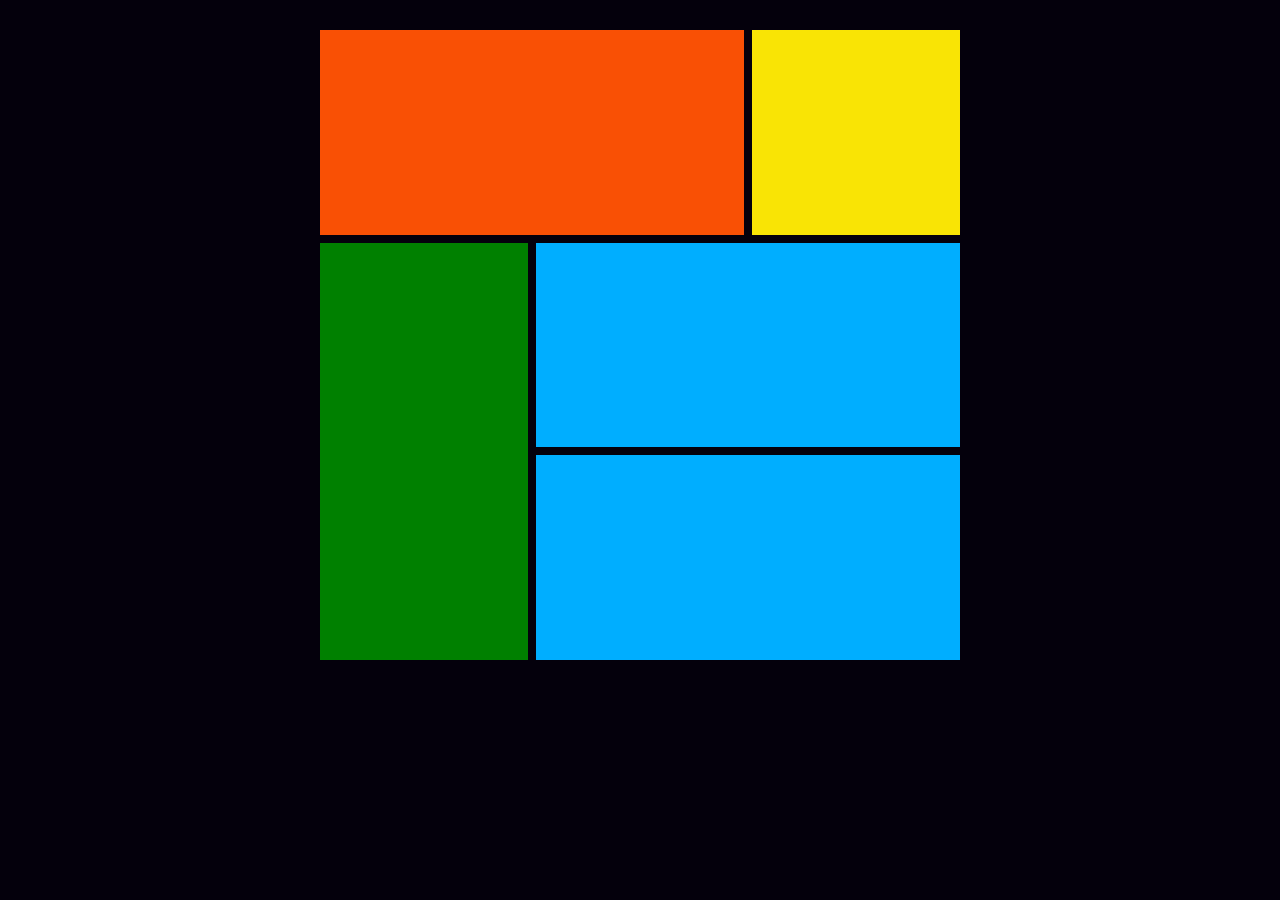
<file: grid layout/index.html>
<!DOCTYPE html>
<html lang="en">
<head>
    <meta charset="UTF-8">
    <meta http-equiv="X-UA-Compatible" content="IE=edge">
    <meta name="viewport" content="width=device-width, initial-scale=1.0">
    <link href="style.css" rel="stylesheet" type="text/css" />
    <title>Grid Layout</title>
</head>
<body>
    <div class="grid">
        <article class="orange"></article>
        <article class="yellow"></article>
        <article class="green"></article>
        <article class="blue"></article>
        <article class="blue"></article>
    </div>
</body>
</html>
</file>
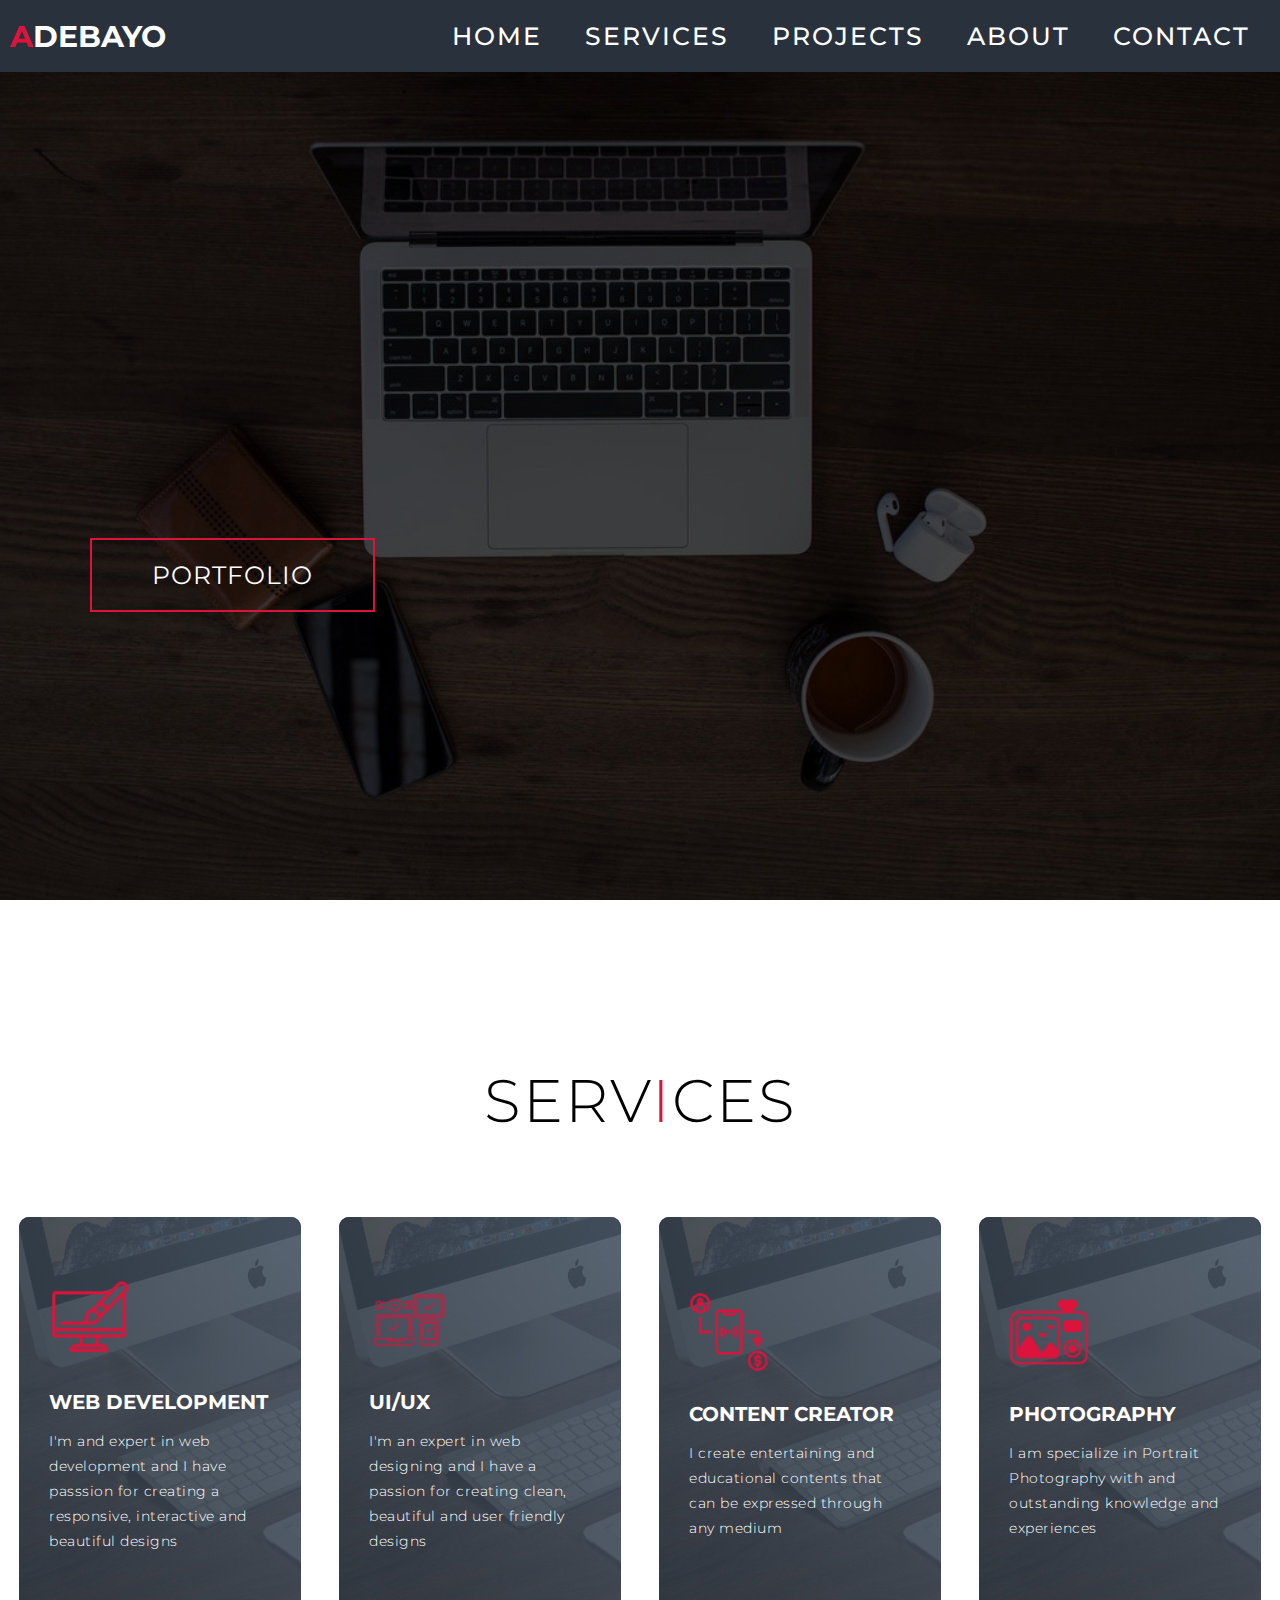
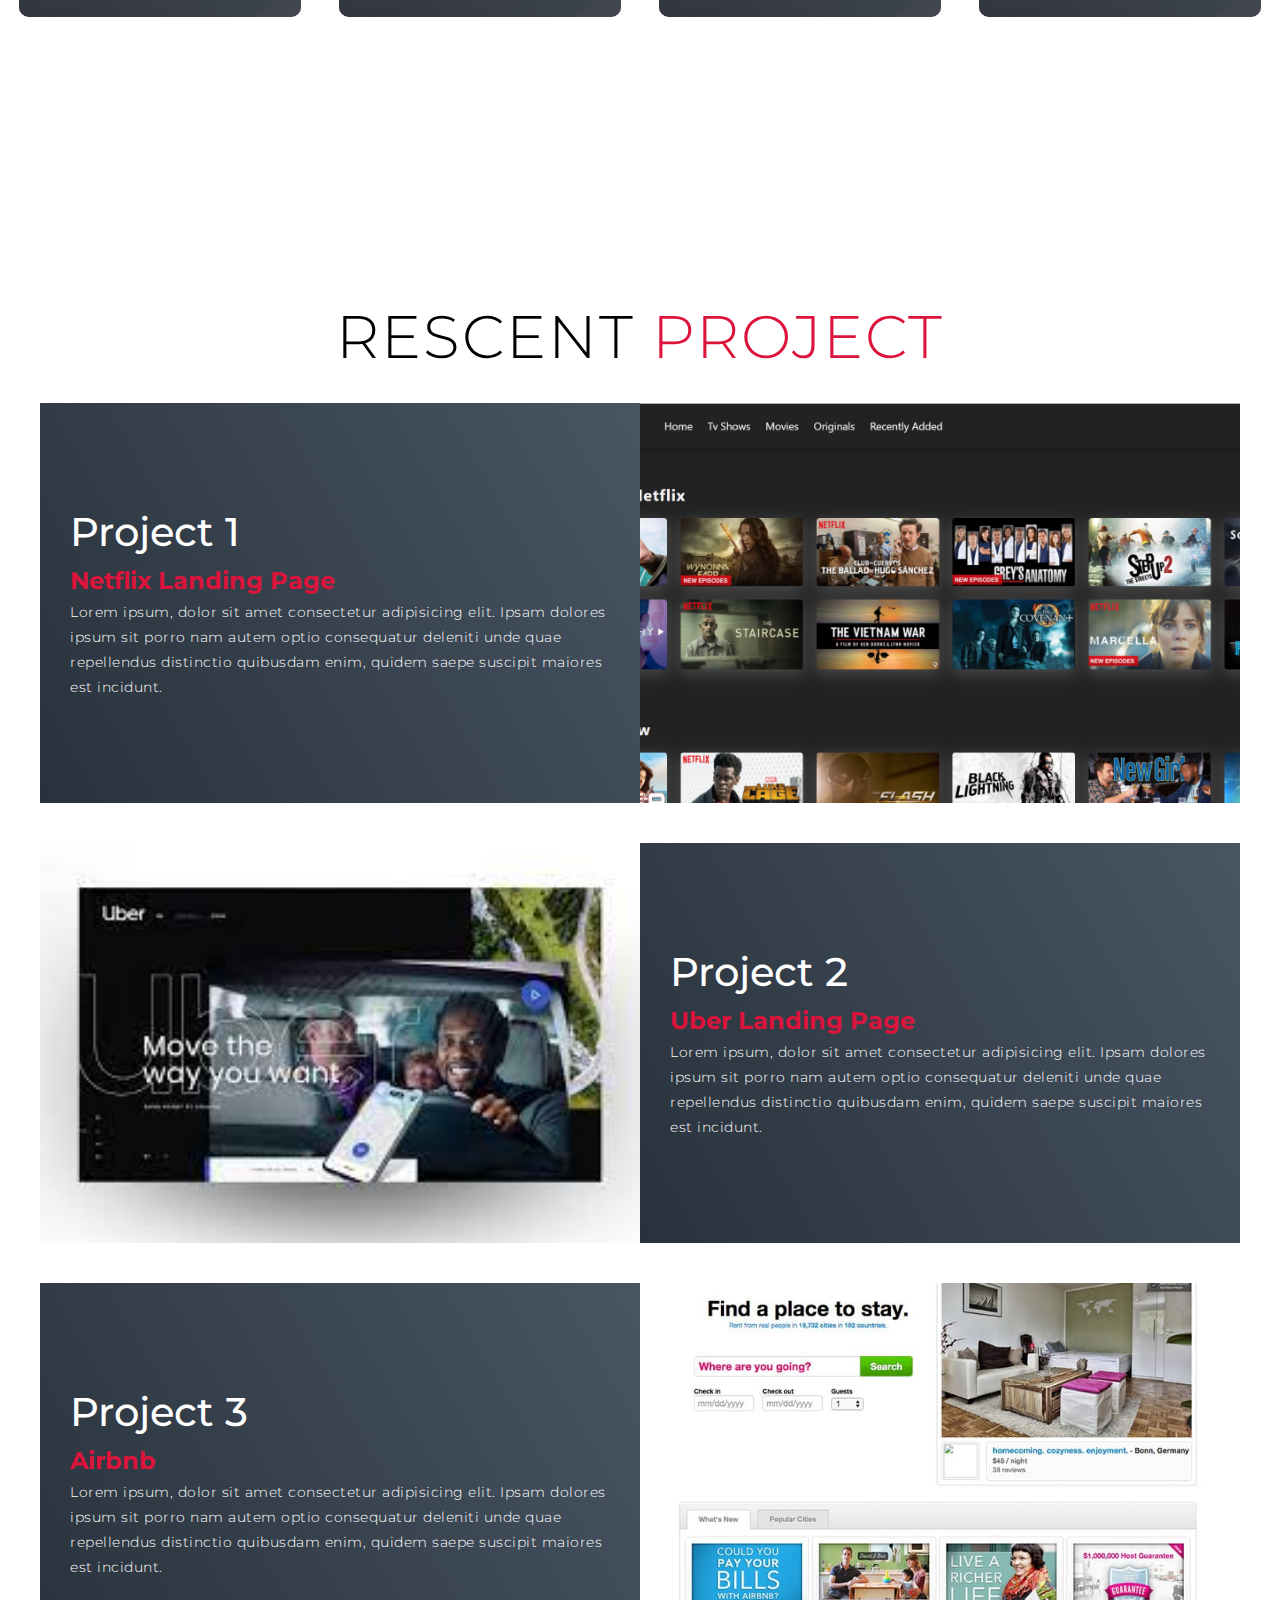
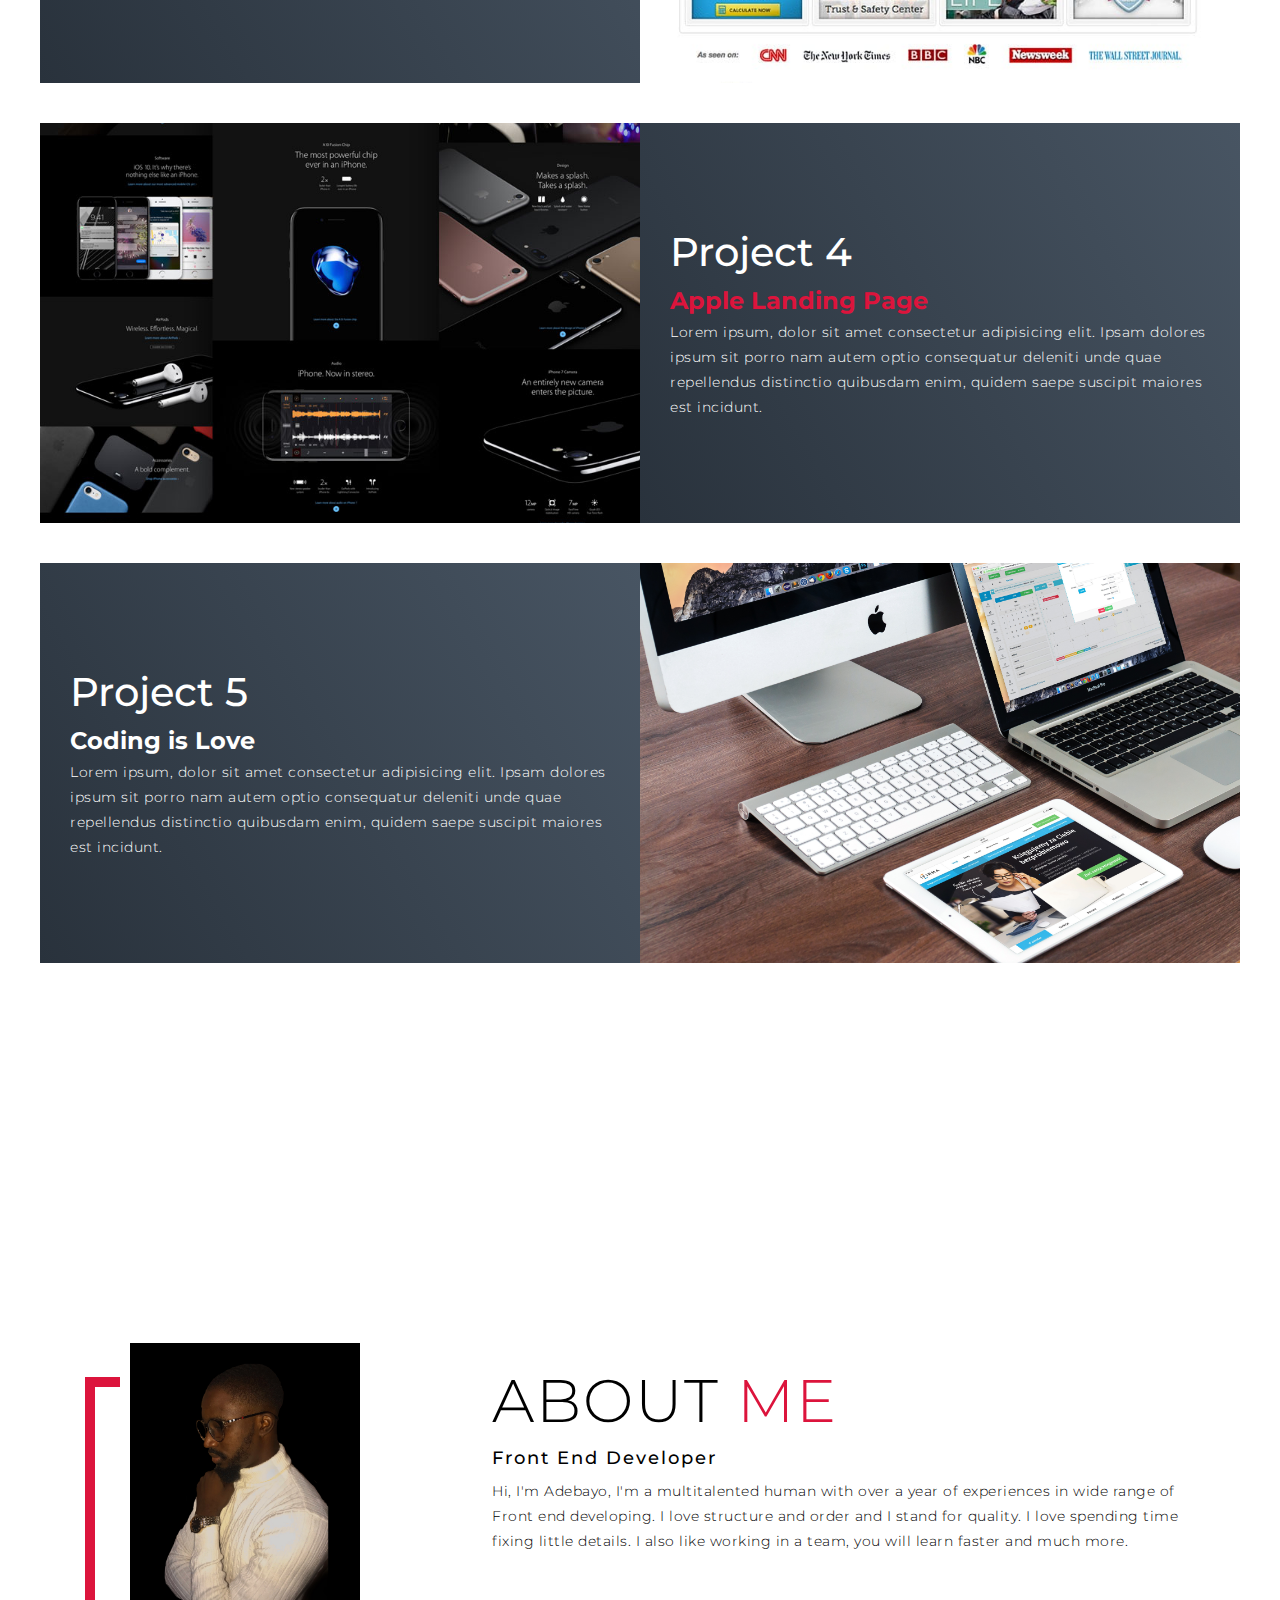
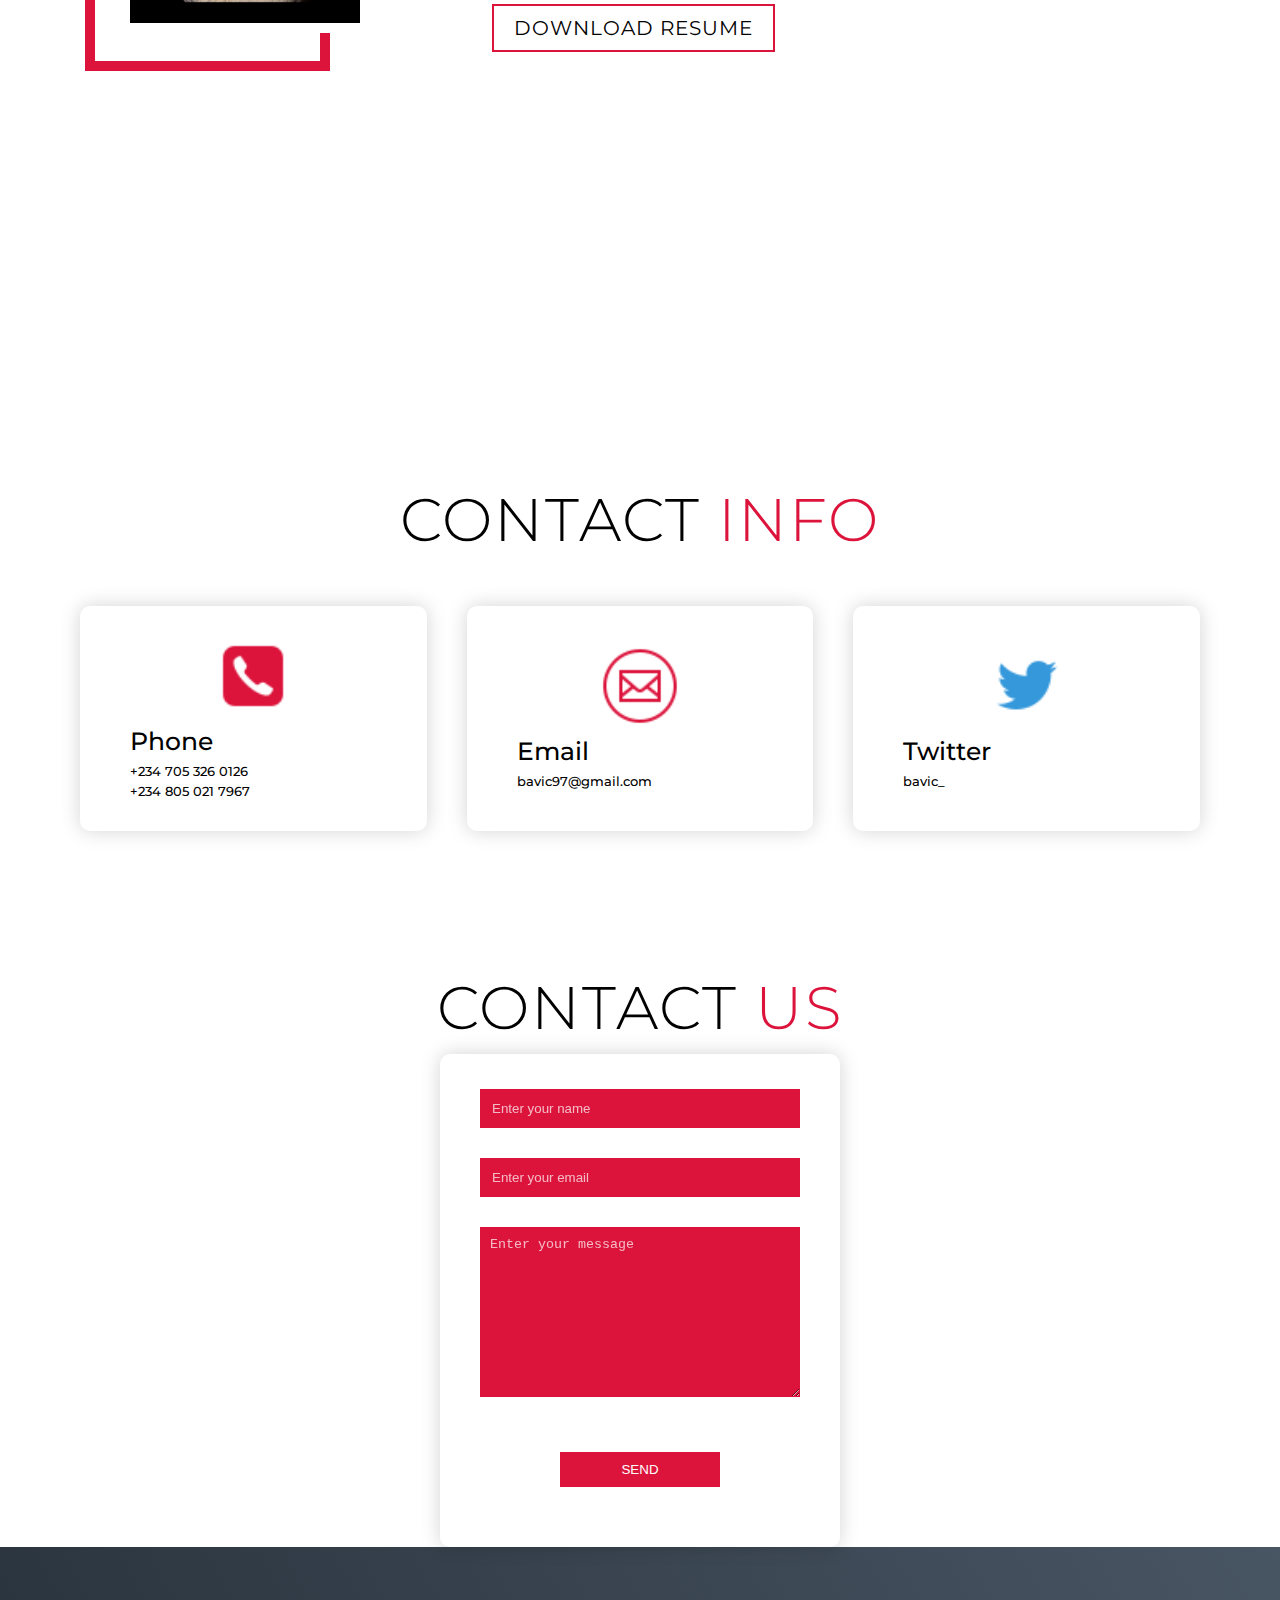
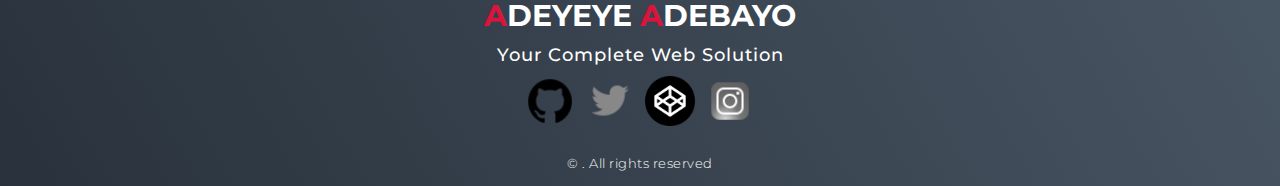
<file: portfolio p/index.html>
<!DOCTYPE html>
<html lang="en">
<head>
    <meta charset="UTF-8">
    <meta http-equiv="X-UA-Compatible" content="IE=edge">
    <meta name="viewport" content="width=device-width, initial-scale=1.0">
    <link rel="stylesheet" href="style.css">
    <title>Portfolio</title>
</head>
<body>
    <!--header-->
    <section id="header">
        <div class="header container">
            <div class="nav-bar">
                <div class="brand">
                    <a href="#hero"><h1><span>A</span>debayo</h1></a>
                </div>
                <div class="nav-list">
                    <div class="hamburger"><div class="bar"></div></div>
                    <ul>
                        <li><a href="#" data-after="Home">Home</a></li>
                        <li><a href="#services" data-after="Services">Services</a></li>
                        <li><a href="#projects" data-after="Projects">Projects</a></li>
                        <li><a href="#about" data-after="About">About</a></li>
                        <li><a href="#contact" data-after="Contact">Contact</a></li>
                    </ul>
                </div>
            </div>
        </div>
    </section>
    <!--end of header-->
    <!--hero section-->
    <section id="hero">
        <div class="hero container">
            <div>
                <h1>Hello, <span></span></h1>
                <h1>My Name is <span></span></h1>
                <h1>Adebayo <span></span></h1>
                <a href="#projects " type="button" class="but">Portfolio</a>
            </div>
        </div>
    </section>
    <!--end hero section-->

    <!--service section-->
    <section id="services">
        <div class="services container">
            <div class="service-top">
                <h1 class="section-title">Serv<span>i</span>ces</h1>
            </div>
            <div class="service-bottom">
                <div class="service-item">
                    <div class="icon"><img src="./img/icons8-windows-10-personalization-50.png" alt="icon"></div>
                    <h2>Web Development</h2>
                    <p>I'm and expert in web development and I have passsion for creating a responsive, interactive and beautiful designs</p>
                </div>
                <div class="service-item">
                    <div class="icon"><img src="./img/icons8-ux-64.png" alt="icon"></div>
                    <h2>UI/UX</h2>
                    <p>I'm an expert in web designing and I have a passion for creating clean, beautiful and user friendly designs</p>
                </div>
                <a href=""></a>
                <div class="service-item">
                    <div class="icon"><img src="./img/icons8-content-creator-64.png" alt="icon"></div>
                    <h2>Content Creator</h2>
                    <p>I create entertaining and educational contents that can be expressed through any medium</p>
                </div>
                <div class="service-item">
                    <div class="icon"><img src="./img/icons8-photography-66.png" alt="icon"></div>
                    <h2>Photography</h2>
                    <p>I am specialize in Portrait Photography with and outstanding knowledge and experiences</p>
                </div>
            </div>
        </div>
    </section>
    <!--end service section-->
    <!--project section-->
    <section id="projects">
        <div class="project container">
            <div class="project-header">
                <h1 class="section-title">Rescent <span>Project</span> </h1>
            </div>
            <div class="all-project">
                <div class="project-item">
                    <div class="project-info">
                        <h1>Project 1</h1>
                        <h2><span>Netflix Landing Page</span> </h2>
                        <p>Lorem ipsum, dolor sit amet consectetur adipisicing elit. Ipsam dolores ipsum sit porro nam autem optio consequatur deleniti unde quae repellendus distinctio quibusdam enim, quidem saepe suscipit maiores est incidunt.</p>
                    </div>
                    <div class="project-img">
                        <img src="./img/netfix landing page.png" alt="project 1">
                    </div>
                </div>
                <div class="project-item">
                    <div class="project-info">
                        <h1>Project 2</h1>
                        <h2><span>Uber Landing Page</span></h2>
                        <p>Lorem ipsum, dolor sit amet consectetur adipisicing elit. Ipsam dolores ipsum sit porro nam autem optio consequatur deleniti unde quae repellendus distinctio quibusdam enim, quidem saepe suscipit maiores est incidunt.</p>
                    </div>
                    <div class="project-img">
                        <img src="./img/uber.jfif" alt="project 1">
                    </div>
                </div>
                <div class="project-item">
                    <div class="project-info">
                        <h1>Project 3</h1>
                        <h2><span>Airbnb</span></h2>
                        <p>Lorem ipsum, dolor sit amet consectetur adipisicing elit. Ipsam dolores ipsum sit porro nam autem optio consequatur deleniti unde quae repellendus distinctio quibusdam enim, quidem saepe suscipit maiores est incidunt.</p>
                    </div>
                    <div class="project-img">
                        <img src="./img/airbnb.jpg" alt="project 1">
                    </div>
                </div>
                <div class="project-item">
                    <div class="project-info">
                        <h1>Project 4</h1>
                        <h2><span>Apple Landing Page</span></h2>
                        <p>Lorem ipsum, dolor sit amet consectetur adipisicing elit. Ipsam dolores ipsum sit porro nam autem optio consequatur deleniti unde quae repellendus distinctio quibusdam enim, quidem saepe suscipit maiores est incidunt.</p>
                    </div>
                    <div class="project-img">
                        <img src="./img/apple-iphone-7-landing-page.jpg" alt="project 1">
                    </div>
                </div>
                <div class="project-item">
                    <div class="project-info">
                        <h1>Project 5</h1>
                        <h2>Coding is Love</h2>
                        <p>Lorem ipsum, dolor sit amet consectetur adipisicing elit. Ipsam dolores ipsum sit porro nam autem optio consequatur deleniti unde quae repellendus distinctio quibusdam enim, quidem saepe suscipit maiores est incidunt.</p>
                    </div>
                    <div class="project-img">
                        <img src="./img/macbook-apple-imac-computer-39284.jpeg" alt="project 1">
                    </div>
                </div>
            </div>
        </div>
    </section>
    <!--end project section-->

    <!--About section-->
    <section id="about">
        <div class="about container">
            <div class="col-left">
                <div class="about-img">
                    <img src="./img/bavic profile picture.JPEG" alt="profile picture">
                </div>
            </div>
            <div class="col-right">
                <h1 class="section-title">About <span>Me</span></h1>
                <h2>Front End Developer</h2>
                <p>Hi, I'm Adebayo, I'm a multitalented human with over a year of experiences in wide range of Front end developing. I love structure and order and I stand for quality. I love spending time fixing little details. I also like working in a team, you will learn faster and much more.</p>
                <a href="#" class="but">Download Resume</a>
            </div>
        </div>
    </section>
    <!--end About section-->

    <!-- contact section-->
    <section id="contact">
        <div class="contact container">
            <div><h1 class="section-title">Contact <span>Info</span></h1></div>
            <div class="contact-items">
                <div class="contact-item">
                    <div class="icon"><img src="./img/icons8-phone-48.png" alt="contact-icon"></div>
                    <div class="contact-info">
                        <h1>Phone</h1>
                        <h2>+234 705 326 0126</h2>
                        <h2>+234 805 021 7967</h2>
                    </div>
                </div>
                <div class="contact-item">
                    <div class="icon"><img src="./img/icons8-circled-envelope-50.png" alt="contact-icon"></div>
                    <div class="contact-info">
                        <h1>Email</h1>
                        <h2>bavic97@gmail.com</h2>
                    </div>
                </div>
                <div class="contact-item">
                    <div class="icon"><img src="./img/icons8-twitter-48.png" alt="contact-icon"></div>
                    <div class="contact-info">
                        <h1>Twitter</h1>
                        <h2>bavic_</h2>
                    </div>
                </div>
            </div>
        </div>
    </section>
    <!--end contact section-->

    <!--end comment section-->
    <section class="comment">
        <h1 class="section-title">CONTACT <span>Us</span></h1>
        <div class="comment-body">
            <form action="#" class="form">
                <input type="text" name="name" class="input" placeholder="Enter your name">
                <input type="email" name="email" class="input" placeholder="Enter your email">
                <textarea name="msg" id="msg" cols="30" rows="10" placeholder="Enter your message"></textarea>
                <input type="submit" value="SEND" id="send">
             </form>
        </div>
    </section>
    <!--end comment section-->

    <!--footer section-->
    <section id="footer">
        <div class="footer container">
            <div class="brand"><h1><span>A</span>deyeye <span>A</span>debayo</h1></div>
            <h2>Your Complete Web Solution</h2>
            <div class="social-icon">
                <div class="social-item">
                    <a href="https://github.com/bavic9"><img src="./img/211904_social_github_icon.png" alt=""></a>
                </div>
                <div class="social-item">
                    <a href="https://twitter.com/bavic_"><img src="./img/icons8-twitter-48.png" alt=""></a>
                </div>
                <div class="social-item">
                    <a href="https://codepen.io/bavic9"><img src="./img/3069645_circle_codepen_round icon_icon.png" alt=""></a>
                </div>
                <div class="social-item">
                    <a href="#"><img src="./img/icons8-instagram-48.png" alt=""></a>
                </div>
            </div>
            <p>&copy; <span id="date"></span>. All rights reserved</p>
        </div>
    </section>
    <!--end footer section-->
    <script src="./app.js"></script>
</body>
</html>
</file>
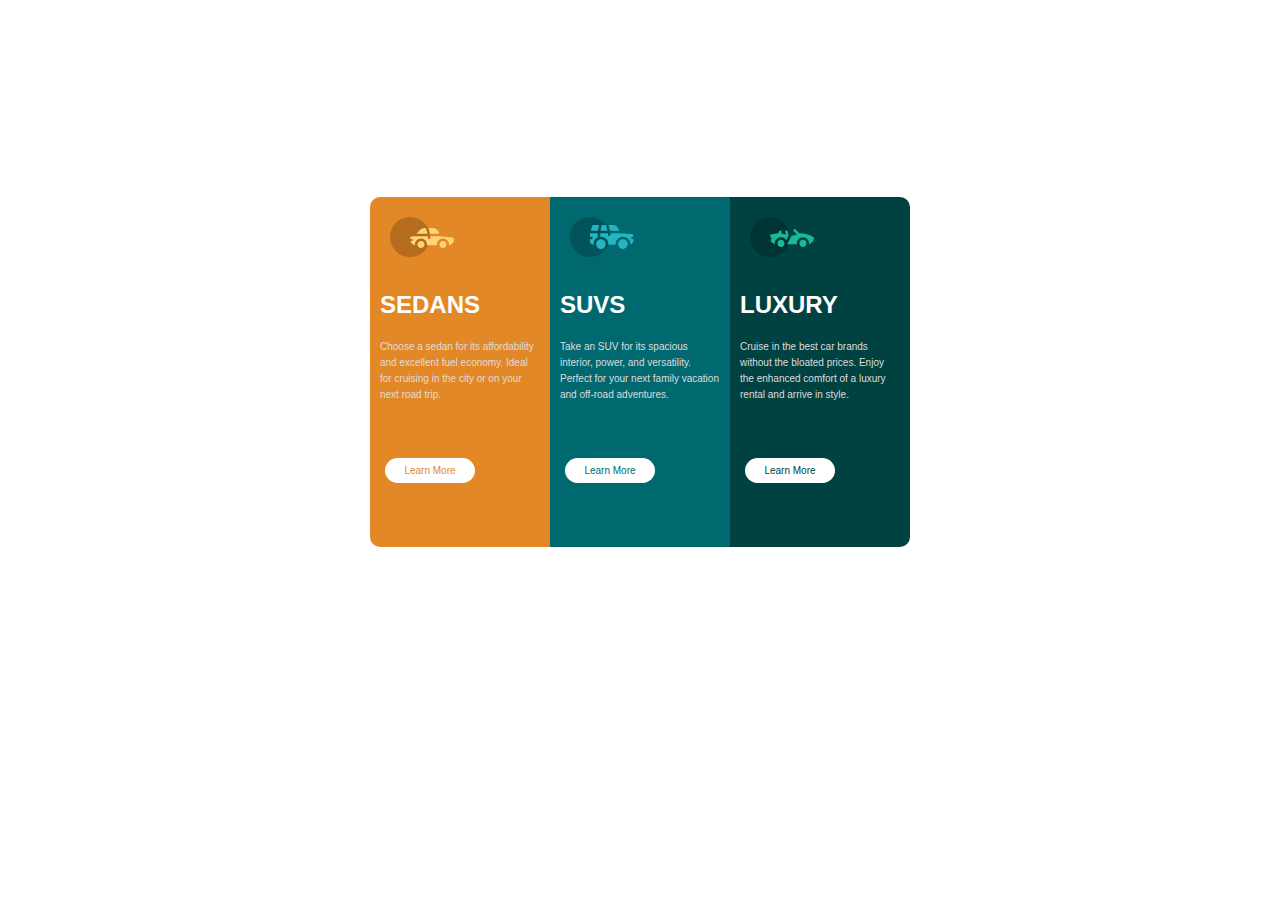
<file: preview card/index.html>
<!DOCTYPE html>
<html lang="en">
<head>
    <meta charset="UTF-8">
    <meta http-equiv="X-UA-Compatible" content="IE=edge">
    <meta name="viewport" content="width=device-width, initial-scale=1.0">
    <link rel="stylesheet" href="style.css">
    <title>preview card</title>
</head>
<body>
    <div class="main">
        <div class="container">
            <div class="column box1">
                <img src="./images/icon-sedans.svg" class="icon">
                <div class="content">
                    <h2>Sedans</h2>
                    <p>Choose a sedan for its affordability and excellent fuel economy. Ideal for cruising in the city 
                    or on your next road trip.</p>
                </div> 
                <button class="btn" style="color:hsl(31, 77%, 52%) ;">learn more</button>
            </div>
            <div class="column box2">
                <img src="./images/icon-suvs.svg" class="icon">
                <div class="content">
                    <h2>SUVs</h2>
                    <p>Take an SUV for its spacious interior, power, and versatility. Perfect for your next family vacation 
                        and off-road adventures.</p>
                </div> 
                <button class="btn" style="color:hsl(184, 100%, 22%) ;">learn more</button>
            </div>
            <div class="column box3">
                <img src="./images/icon-luxury.svg" class="icon">
                <div class="content">
                    <h2>Luxury</h2>
                    <p>Cruise in the best car brands without the bloated prices. Enjoy the enhanced comfort of a luxury 
                        rental and arrive in style.</p>
                </div> 
                <button class="btn" style="color:hsl(179, 100%, 13%) ;">learn more</button>
            </div>
        </div>
    </div>
</body>
</html>
</file>
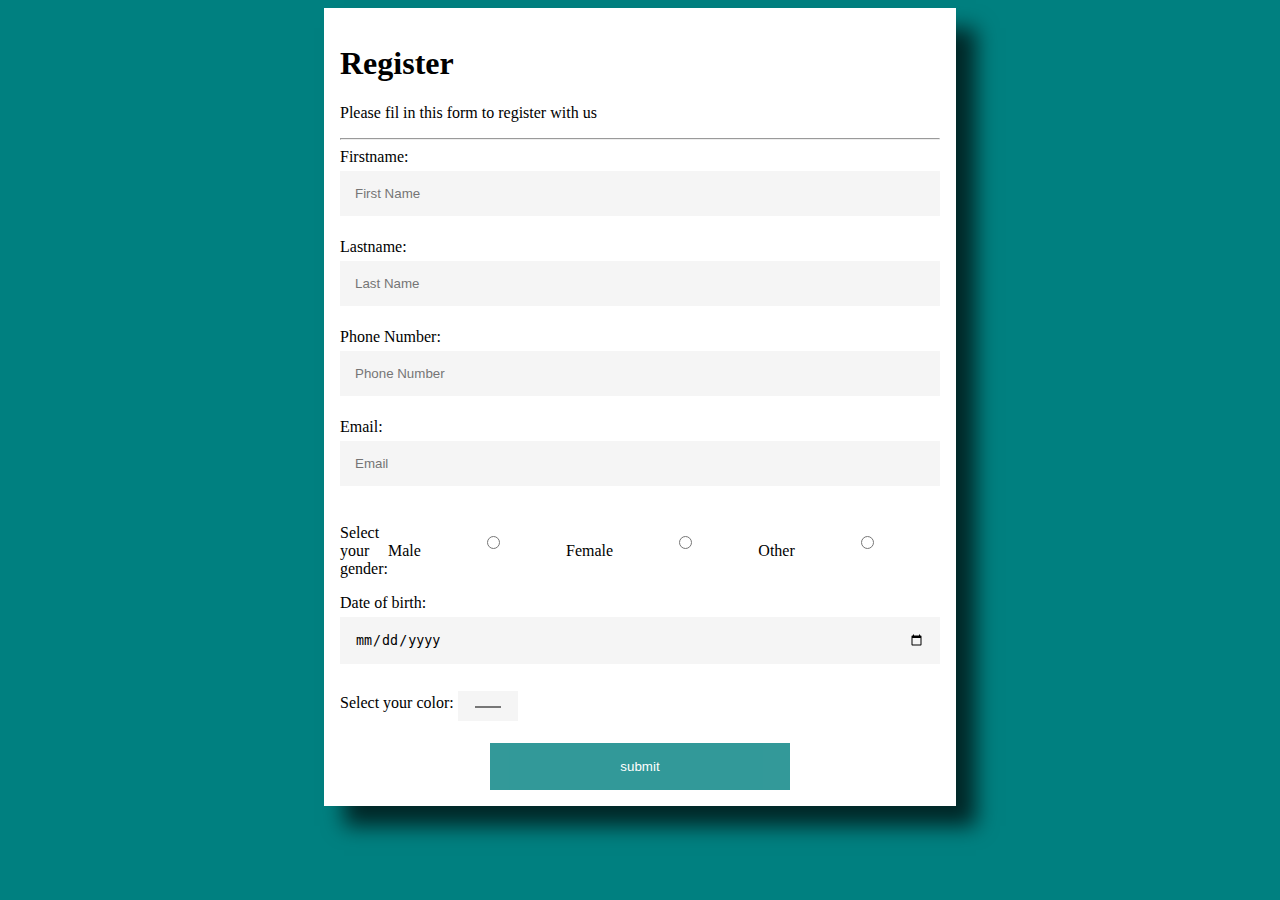
<file: Registration page/index.html>
<!DOCTYPE html>
<html lang="en">
<head>
    <meta charset="UTF-8">
    <meta http-equiv="X-UA-Compatible" content="IE=edge">
    <meta name="viewport" content="width=device-width, initial-scale=1.0">
    <link rel="stylesheet" href="style.css">
    <title>Registration</title>
</head>
<body>
    <div class="container">
        <form action="login page.html">
            <h1>Register</h1>
            <p>Please fil in this form to register with us</p>
            <hr>
            <label for="firstname">Firstname:</label>
            <input type="text" name="firstname" class="firstname" required placeholder="First Name">

            <label for="lastname">Lastname:</label>
            <input type="text" name="lastname" class="lastname" required placeholder="Last Name">

            <label for="Phone-Number">Phone Number:</label>
            <input type="tel" pattern="[0-9]{11}" name="Phone Number" class="Phone-Number" required placeholder="Phone Number">

            <label for="Email">Email:</label>
            <input type="email" name="Email" class="Email" required placeholder="Email">

            <div class="genders">
                <p>Select your gender:</p>
                <label for="male">Male</label>
                <input type="radio" name="gender" class="gender" required>
                <label for="female">Female</label>
                <input type="radio" name="gender" class="gender" required>
                <label for="other">Other</label>
                <input type="radio" name="gender" class="gender" required>
            </div>

            <label for="date">Date of birth:</label>
            <input type="date" name="date" class="date" required>

            <label for="color">Select your color:</label>
            <input type="color" name="color" class="color" required><br>

            <button type="submit" class="btn">submit</button>
        </form>
    </div>
</body>
</html>
</file>
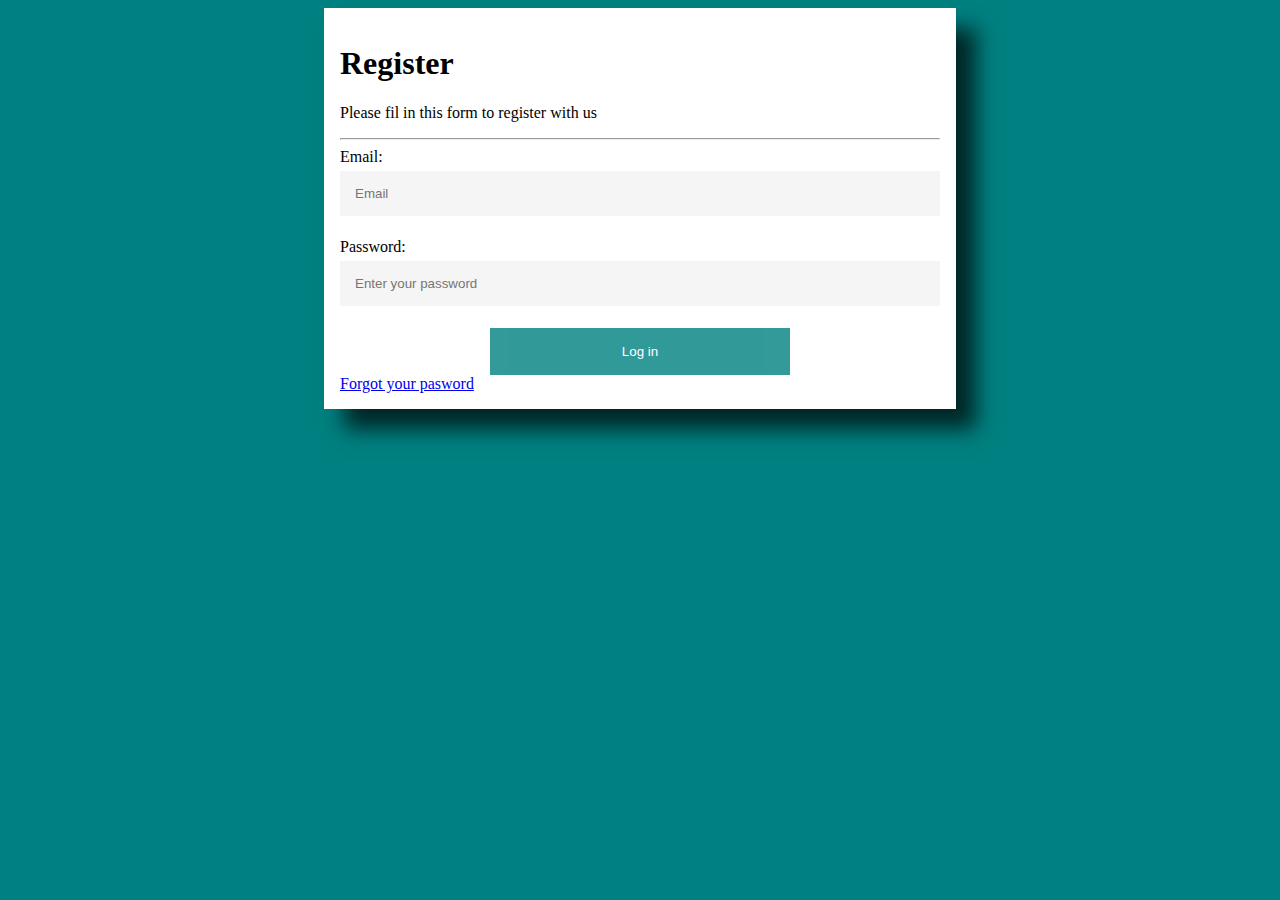
<file: Registration page/login page.html>
<!DOCTYPE html>
<html lang="en">
<head>
    <meta charset="UTF-8">
    <meta http-equiv="X-UA-Compatible" content="IE=edge">
    <meta name="viewport" content="width=device-width, initial-scale=1.0">
    <link rel="stylesheet" href="style.css">
    <title>Log in</title>
</head>
<body>
    <div class="container">
        <form action="successful page.html">
            <h1>Register</h1>
            <p>Please fil in this form to register with us</p>
            <hr>
            <label for="Email">Email:</label>
            <input type="email" name="Email" class="Email" required placeholder="Email">

            <label for="password">Password:</label>
            <input 
            type="password" 
            name="password" 
            pattern="(?=.*[0-9])(?=.*[!@#.-_+=%*$£])(?=.*[a-z])(?=.*[A-Z]).{8,16}" 
            title="Must contain at least one number, one special symbol one uppercase and lowercase letter, and at least 8-16 characters" 
            required placeholder="Enter your password">

            <button type="submit" class="btn">Log in</button>
            <div class="forgot-psw">
                <a href="#">Forgot your pasword</a>
            </div>
        </form>
</body>
</html>
</file>
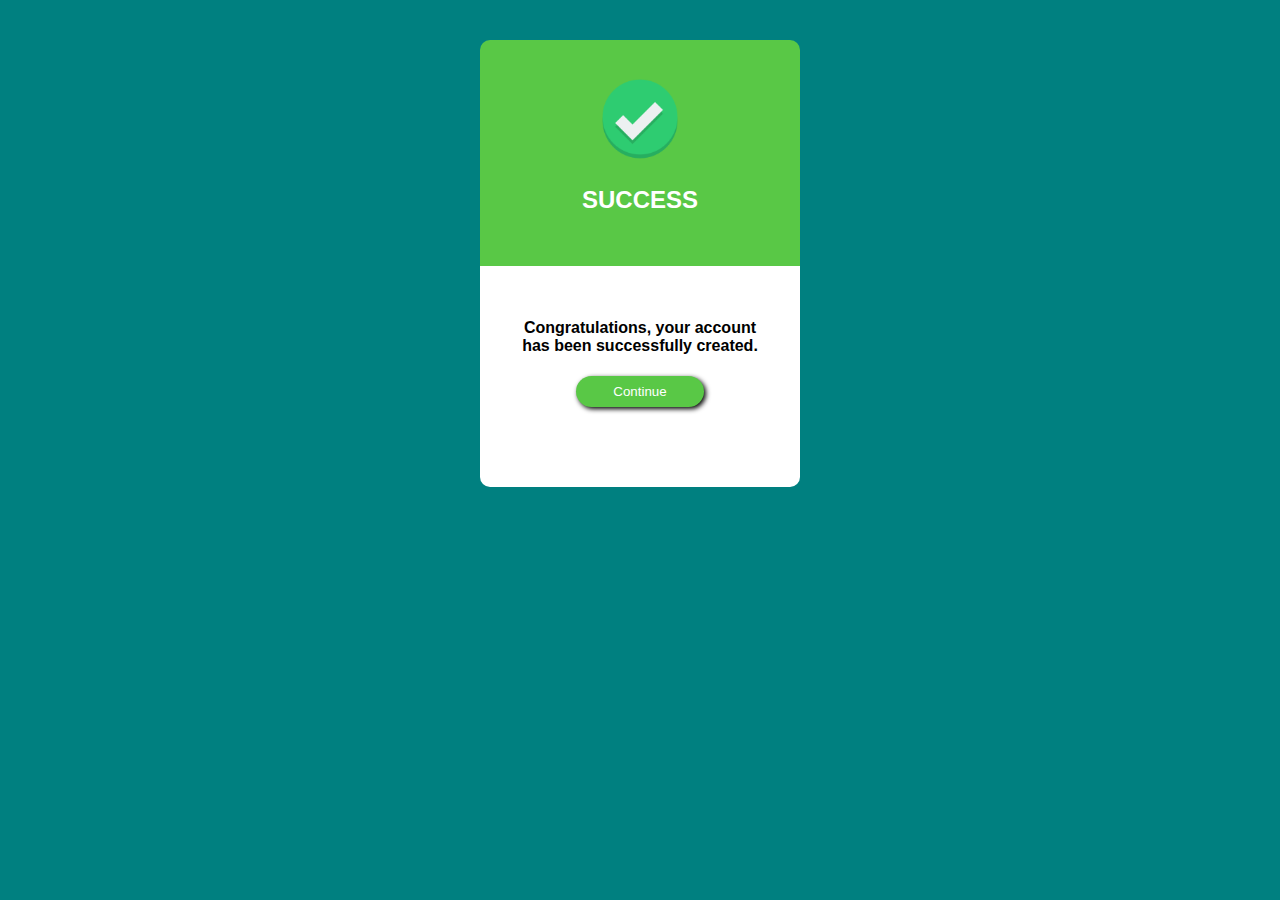
<file: Registration page/successful page.html>
<!DOCTYPE html>
<html lang="en">
<head>
    <meta charset="UTF-8">
    <meta http-equiv="X-UA-Compatible" content="IE=edge">
    <meta name="viewport" content="width=device-width, initial-scale=1.0">
    <link rel="stylesheet" href="style.css">
    <title>Document</title>
</head>
<body>
    <div class="success-container">
        <div class="upper-side">
            <img src="./img/6549974331557740369-128.png" alt="check mark">
            <h2>success</h2>
        </div>
        <div class="lower-side">
            <h4>Congratulations, your account has been successfully created.</h4>
            <button class="success-btn">
                <a href="#" class="text-btn">Continue</a>
            </button>
        </div>
    </div>
</body>
</html>
</file>
<file: grid layout/style.css>
body{
    background-color: rgb(4, 0, 12);
}
.grid{
    display: grid;
    gap: .5rem;
    grid-template-columns: repeat(3, 1fr);
    grid-template-rows: repeat(3, 1fr);
    height: 70vh;
    width: 40rem;
    margin: auto;
    margin-top: 30px;
}
.orange{
    background-color: rgb(249, 80, 5);
    grid-column: span 2;
}
.yellow{
    background-color: rgb(249, 228, 5);
}
.green{
    background-color: green;
    grid-row: span 2;
}
.blue{
    background-color: rgb(0, 174, 255);
    grid-column: span 2;
}
</file>
<file: portfolio p/style.css>
@import url('https://fonts.googleapis.com/css2?family=Montserrat&display=swap');
*{
    padding: 0;
    margin: 0;
    box-sizing: border-box;
}
html{
    font-size: 10px;
    font-family: 'Montserrat', sans-serif;
    scroll-behavior: smooth;
}
a{
    text-decoration: none;
}
.container{
    min-height: 100vh;
    width: 100%;
    display: flex;
    align-items: center;
    justify-content: center;
}
img{
    height: 100%;
    width: 100%;
    object-fit: cover;
}
p{
    color: black;
    font-size: 1.4rem;
    margin-top: 5px;
    line-height: 2.5rem;
    font-weight: 300;
    letter-spacing: .05rem;
}
/* header */
#header{
    position: fixed;
    z-index: 1000;
    left: 0;
    top: 0;
    width: 100vw;
    height: auto;
}
#header .header{
    min-height: 8vh;
    background-color: #29323c;
    transition: .3s ease backgroung-color;
}
#header .header .nav-bar{
    display: flex;
    align-items: center;
    justify-content: space-between;
    width: 100%;
    height: 100%;
    max-width: 1300px;
    padding: 0 10px;
}
#header .nav-list ul {
    list-style: none;
    position: absolute;
    background-color: rgb(33, 30, 30);
    width: 100vw;
    height: 100vh;
    top: 0;
    left: 100%;
    display: flex;
    flex-direction: column;
    justify-content: center;
    align-items: center;
    z-index: 1;
    overflow-x: hidden;
    transition: .8s ease left;
}
#header .nav-list ul.active{
    left: 0;
}
#header .nav-list ul a{
    font-size: 2.5rem;
    font-weight: 500;
    letter-spacing: .2rem;
    text-decoration: none;
    color: #fff;
    text-transform: uppercase;
    padding: 20px;
    display: block;
}
#header .nav-list ul a::after{
    content: attr(data-after);
    position: absolute;
    top: 50%;
    left: 50%;
    transform: translate(-50%, -50%) scale(0);
    color: rgba(240, 248, 255, 0.021);
    font-size: 13rem;
    letter-spacing: 50px;
    z-index: -1;
    transition: .3s ease letter-spacing;
}
#header .nav-list ul li:hover a::after{
    transform: translate(-50%, -50%) scale(1);
    letter-spacing: initial;
}
#header .nav-list ul li:hover a{
    color: crimson;
}
#header .hamburger{
    height: 50px;
    width: 50px;
    display: inline-block;
    border: 3px solid #fff;
    border-radius: 50%;
    position: relative;
    display: flex;
    align-items: center;
    justify-content: center;
    z-index: 100;
    cursor: pointer;
    margin-right: 20px;
    transform: scale(.8);
}
#header .hamburger::after{
    position: absolute;
    content: '';
    height: 100%;
    width: 100%;
    border-radius: 50%;
    border: 3px solid #fff;
    animation: hamburger_plus 1s ease infinite;
} 
#header .hamburger .bar{
    height: 2px;
    width: 30px;
    position: relative;
    background-color: #fff;
    z-index: -1;
}
#header .hamburger .bar::after,
#header .hamburger .bar::before{
    content: '';
    position: absolute;
    height: 100%;
    width: 100%;
    left: 0;
    background-color: #fff;
    transition: .3s ease;
    transition-property: top, bottom;
}
#header .hamburger .bar::after{
    top: 8px;
}
#header .hamburger .bar::before{
    bottom: 8px;
}
#header .hamburger.active .bar::before{
    bottom: 0;
}
#header .hamburger.active .bar::after{
    top: 0;
}
/* end of header */

/* hero section */
#hero{
    background-image: url(./img/laptop-with-wallet-phone-earbuds-and-tea.jpg);
    background-size: cover;
    background-position: top center;
    position: relative;
    background-repeat: no-repeat;
    z-index: 1;
}
#hero::after{
    content: '';
    position: absolute;
    left: 0;
    top: 0;
    height: 100%;
    width: 100%;
    background-color: black;
    opacity: .7;
    z-index: -1;
}
#hero .hero{
    max-width: 1200px;
    margin: 0 auto;
    padding: 0 50px;
    justify-content: flex-start;
}
#hero h1{
    display: block;
    width: fit-content;
    font-size: 4rem;
    position: relative;
    color: transparent;
    animation: text_reveal .5s ease forwards;
    animation-delay: 1s;
}
#hero h1:nth-child(1){
    animation-delay: 1s;
}
#hero h1:nth-child(2){
    animation-delay: 2s;
}
#hero h1:nth-child(3){
    animation-delay: 3s;
}
#hero h1 span{
    position: absolute;
    top: 0;
    left: 0;
    height: 100%;
    width: 0;
    background-color: crimson;
    animation: text_reveal_box 1s ease;
    animation-delay: .3s;
}
#hero h1:nth-child(1) span{
    animation-delay: .5s;
}
#hero h1:nth-child(2) span{
    animation-delay: 1.5s;
}
#hero h1:nth-child(3) span{
    animation-delay: 2.5s;
}
.but{
    display: inline-block;
    padding: 10px 30px;
    color: white;
    background-color: transparent;
    border: 2px solid crimson;
    font-size: 2rem;
    text-transform: uppercase;
    letter-spacing: .1rem;
    margin-top: 30px;
    transition: .5s ease;
    transition-property: background-color, color;
}
.but:hover{
    color: white;
    background-color: crimson;
}
.brand h1 {
    font-size: 3rem;
    text-transform: uppercase;
    color: #fff;
}
/* end hero section */

/*servic section*/

.services{
    flex-direction: column;
    text-align: center;
    max-width: 1500px;
    margin: 0 auto;
    padding: 100px 0;
}
#services .service-top{
    width: 500px;
    margin: 0 auto;
}
.section-title{
    font-size: 4rem;
    font-weight: 300;
    color: black;
    margin-bottom: 10px;
    text-transform: uppercase;
    letter-spacing: .2rem;
    text-align: center;
}
span{
    color: crimson;
}
.service-bottom{
    display: flex;
    align-items: center;
    justify-content: center;
    flex-wrap: wrap;
    margin-top: 50px;
}
.service-item{
    flex-basis: 80%;
    display: flex;
    align-items: flex-start;
    justify-content: center;
    flex-direction: column;
    padding: 30px;
    border-radius: 10px;
    background-image: url(./img/macbook-apple-imac-computer-39284.jpeg); 
    background-size: cover;
    margin: 10px 5%;
    position: relative;
    z-index: 1;
    overflow: hidden;
    height: 400px;
}
.service-item::after {
    content: '';
    position: absolute;
    left: 0;
    top: 0;
    height: 100%;
    width: 100%;
    background-image: linear-gradient(60deg, #29323c 0%, #485563 100%);
    opacity: .9;
    z-index: -1;
}
#services .service-bottom .icon{
    height: 80px;
    width: 80px;
    margin-bottom: 30px;
}
#services .service-item h2{
    font-size: 2rem;
    color: #fff;
    margin-bottom: 10px;
    text-transform: uppercase;
}
#services .service-item p{
    color: #fff;
    text-align: left;
}
/*end section*/

/*project section */
#projects .project{
    flex-direction: column;
    max-width: 1200px;
    margin: 0 auto;
    padding: 100px 0;
}
#project .project-header h1{
    margin-bottom: 50px;
}
#projects .all-project{
    display: flex;
    justify-content: center;
    align-items: center;
    flex-direction: column;
}
#projects .project-item{
    display: flex; 
    justify-content: center;
    align-items: center;
    flex-direction: column;
    width: 80%;
    margin: 20px auto;
    overflow: hidden;
    border-radius: 10px;
}
#projects .project-info{
    padding: 30px;
    flex-basis: 50%;
    background-color: #fff;
    height: 100%;
    display: flex;
    align-items: flex-start;
    justify-content: center;
    flex-direction: column;
    background-image: linear-gradient(60deg, #29323c 0%, #485563 100%);
    color: #fff;
}
#projects .project-info h1{
    font-size: 4rem;
    font-weight: 500;
}
#projects .project-info h2{
    font-size: 2.4rem;
    color: #fff;
    margin-top: 10px;
    font-weight: bolder;
}
#projects .project-info p{
    color: #fff;
}
#projects .project-img{
    flex-basis: 50%;
    height: 300px;
    overflow: hidden;
    position: relative;
}
#projects .project-img::after{
    content: '';
    position: absolute;
    left: 0;
    top: 0;
    height:  100%;
    width: 100%;
    background-image: linear-gradient(60deg, #29323c 0%, #485563 100%);
    opacity: 0;
}
#projects .project-img img{
    transition: .3s ease transform;
}
#projects .project-item:hover .project-img img{
    transform: scale(1.1);
}
/* end project section */

/* About section*/
#about .about{
    flex-direction: column-reverse;
    text-align: center;
    max-width: 1200px;
    margin: 0 auto;
    padding: 100px 20px;
}
#about .col-left{
    width: 250px;
    height: 360px;
}
#about .col-right{
    width: 100%;
}
#about .col-right h2{
    font-size: 1.8rem;
    font-weight: 500;
    letter-spacing: .2rem;
    margin-bottom: 10px;
}
#about .col-right p{
    margin-bottom: 20px;
}
#about .col-right .but{
    color: black;
    margin-bottom: 50px;
    padding: 10px 20px;
    font-size: 2rem;
}
#about .col-right .but:hover{
    color: white;
}
#about .col-left .about-img{
    position: relative;
    height: 300px;
    width: 250px; 
    border: 10px solid white;
}
#about .col-left .about-img::after{
    content: '';
    position: absolute;
    left: -33px;
    top: 19px;
    height: 98%;
    width: 98%;
    border: 7px solid rgb(220, 20, 60);
    z-index: -1;
}
/* end About section*/

/* contact section*/
#contact .contact{
    flex-direction: column;
    max-width: 1200px;
    margin: 0 auto;
}
#contact .contact-items{
    width: 400px;
}
#contact .contact-item{
    width: 80%;
    padding: 20px;
    text-align: center;
    border-radius: 10px;
    padding: 30px;
    margin: 30px;
    display: flex;
    justify-content: center;
    align-items: center;
    box-shadow: 0px 0px 20px 0 #0000002c;
    flex-direction: column;
    transition: .3s ease box-shadow;
}
#contact .contact-item:hover{
    box-shadow: 0px 0px 5px 0 #0000002c;
}
#contact .icon{
    width: 70px;
    margin: 0 auto;
    margin-bottom: 10px;
}
#contact .contact-info h1{
    font-size: 2.5rem;
    font-weight: 500;
    margin-bottom: 5px;
}
#contact .contact-info h2{
    font-size: 1.3rem;
    font-weight: 500;
    line-height: 2rem;
}
.comment{
    display: flex;
    flex-direction: column;
    align-items: center;
    justify-content: center;
}
.comment-body{
    width: 400px;
    border-radius: 10px;
    box-shadow: 0px 0px 20px 0 #0000002c;
    
}
.form{
    display: flex;
    flex-direction: column;
    box-sizing: border-box;
    align-items: center;
    margin: 20px 0px;
}
.input{
    padding: 12px;
    margin: 15px;
    width: 80%;
    border: none;
    outline: none;
    background-color: crimson;
    color: #fff;
}
::placeholder{
    color: white;
    opacity: .7;
}
#msg{
    width: 80%;
    padding: 10px;
    margin: 15px;
    border: none;
    outline: none;
    background-color: crimson;
}
#send{
    padding: 10px;
    width: 40%;
    margin: 40px;
    border: none;
    outline: none;
    background-color: crimson;
    color: white;
}
#send:hover{
    box-shadow: 0px 0px 5px 0 black;
}
/* end contact section*/

/* end footer*/
#footer{
    background-image: linear-gradient(60deg, #29323c 0%, #485563 100%);
}
#footer .footer{
    min-height: 200px;
    flex-direction: column;
    padding-top: 50px;
    padding-bottom: 10px;
}
.brand{
    font-size: 3rem;
    text-transform: uppercase;
    color: white;
}
#footer h2{
    color: white;
    font-weight: 500;
    font-size: 1.8rem;
    letter-spacing: .1rem;
    margin-top: 10px;
    margin-bottom: 10px;
}
#footer .social-icon{
    display: flex;
    margin-bottom: 20px;
}
#footer .social-item{
    height: 50px;
    width: 50px;
    margin: 0 5px;
}
#footer .social-icon img{
    filter: grayscale(1);
    transition: .3s ease filter;
}
#footer .social-icon:hover img{
    filter: grayscale(0);
}
#footer p{
    color: white;
    font-size: 1.3rem;
}
/* end footer*/


/*key frame*/
@keyframes hamburger_plus{
    0%{
        opacity: 1;
        transform: scale(1);
    }
    100%{
        opacity: 0;
        transform: scale(1.5);
    }
}
@keyframes text_reveal_box {
    50%{
        width: 100%;
        left: 0;
    }
    100%{
        width: 0;
        left: 100%;
    }
}
@keyframes text_reveal{
    100%{
        color: white;
    }
}
/*end key frame*/

/* media for tab*/
@media screen and (min-width:768px) {
    .but{
        font-size: 2.5rem;
        padding: 20px 60px;
    }
    h1.section-title{
        font-size: 6rem;
    }

    /* hero */
    #hero h1{
        font-size: 6rem;
    }
    /* end hero */

    /* servie */
    #services .service-bottom .service-item{
        flex-basis: 45%;
        margin: 2.5%;
    }
    /* end service */

    /* project */
    #projects .project-item{
        height: 400px;
        width: 0;
        width: 100%;
        border-radius: 0;
        flex-direction: row;
    }
    #projects .project-item:nth-child(even){
        flex-direction: row-reverse;
    }
    #projects .all-project .project-info{
        height: 100%;
    }
    #projects .all-project .project-img{
        height: 100%;
    }
    /* end project */

    /* About */
    #about .about{
        flex-direction: row;
    }
    #about .col-left{
        width: 600px;
        height: 400px;
        padding-left: 60px;
    }
    #about .about .col-left .about-img::after{
        left: -45px;
        top: 34px;
        height: 98%;
        width: 98%;
        border: 10px solid crimson;
    }
    #about .col-right{
        text-align: left;
        padding: 30px;
    }
    #about .col-right h1{
        text-align: left;
    }
    /* end about */

    /* contact */
    #contact .contact{
        flex-direction: column;
        padding: 100px 0;
        align-items: center;
        justify-content: center;
        min-height: 20vh;
    }
    #contact .contact-items{
        width: 100%;
        display: flex;
        flex-direction: row;
        margin: 0;
        padding: 20px;
    }
    #contact .contact-item{
        margin: 20px;
    }
    #contact .contact-item .icon{
        height: 80px;
        width: 80px;
    }
    #contact .contact-item .icon img{
        object-fit: containz;
    }
    #contact .contact-item .contact-info{
        width: 100%;
        text-align: left;
        padding-left: 20px;
    }
    /* end contact */
}
/* end media */

/* media for system*/
@media screen and (min-width: 992px) {
    #header .hamburger{
        display: none;
    }
    #header .nav-list ul{
        display: block;
        position: initial;
        height: auto;
        width: fit-content;
        background-color: transparent;
    }
    #header .nav-list ul li{
        display: inline-block;
    }
    #header .nav-list ul li{
        font-size: 1.8rem;
    }
    #header .nav-list ul a:after{
        display: none;
    }
    #services .service-bottom .service-item{
        flex-basis: 22%;
        margin: 1.5%;
    }
}
/* end media */
</file>
<file: preview card/style.css>
body{
    background-color: white;
}
.main{
    margin: 30px;
}
.container{
    margin-left: 20%;
}
.column{
    font-family: Arial;
}
.box2{
    width: 180px;
    height: 350px;
    background-color: hsl(184, 100%, 22%);
}
.content{
    text-align: start;
    padding: 10px;  
}
.btn{
    background-color: white;
    border-radius: 30px;
    border: none;
    width: 90px;
    height: 25px;
    text-transform: capitalize;
    margin: 15px;
    margin-top: 35px;
    font-size: 10px;
}
.btn:hover{
    background-color: transparent;
    color: white !important;
    border: 1px solid white;
}
h2{
    text-transform: uppercase;
    color: white;  
    margin: auto;
}
p{
    line-height: 1rem;
    font-size: 10px;
    color: rgb(222, 220, 220);
    margin-top: 20px;
}
.icon{
    margin: 20px;
}
@media screen  and (min-width: 600px){
    .container{
        margin: auto;
        display: flex;
        align-items: center;
        justify-content: center;
        height: 76vh;
        width: 66vw;
    }
    .box1{
        width: 180px;
        height: 350px;
        border-top-left-radius: 10px;
        border-bottom-left-radius: 10px;
        background-color: hsl(31, 77%, 52%);
    }
    .box3{
        width: 180px;
        height: 350px;
        border-top-right-radius: 10px;
        border-bottom-right-radius: 10px;
        background-color: hsl(179, 100%, 13%); 
    }
}
@media screen  and (max-width: 600px){
    .box3{
        width: 180px;
        height: 350px;
        border-bottom-left-radius: 10px;
        border-bottom-right-radius: 10px;
        background-color: hsl(179, 100%, 13%); 
    }
    .box1{
        width: 180px;
        height: 350px;
        border-top-left-radius: 10px;
        border-top-right-radius: 10px;
        background-color: hsl(31, 77%, 52%);
    }
}
</file>
<file: Registration page/style.css>
*{
    box-sizing: border-box;
}
body{
    background: teal;
}
.container{
    margin: auto;
    width: 50%;
    padding: 16px;
    background-color: white;
    box-shadow: 20px 20px 20px 0px rgb(0, 0,0,0.7);
}
.genders{
 display: flex;
 align-items: center;
 justify-content: space-between;
}
input{
    width: 100%;
    padding: 15px;
    margin: 5px 0 22px 0;
    display: inline-block;
    border: none;
    background: whitesmoke;
    text-align: start;
}
.color{
    width: 10% !important;
}
.btn{
    background-color: teal;
    color: white;
    padding: 16px;
    border: 10px;
    cursor: pointer;
    width: 50%;
    margin-left: 25%;
    opacity: 0.8;
}
.success-container{
    position: relative;
    width: 320px;
    margin: 40px auto;
    display: block;
    text-align: center;
    font-family: sans-serif;
    
}
.upper-side{
    background-color: rgb(89, 200, 70);
    padding: 2em;
    display: block;
    color: #fff;
    border-top-right-radius: 10px;
    border-top-left-radius: 10px;
    text-transform: uppercase;
}
.lower-side{
    padding: 2em 2em 5em 2em;
    background-color: #fff;
    display: block;
    color: black;
    border-bottom-right-radius: 10px;
    border-bottom-left-radius: 10px;
}
.success-btn{
    padding: 8px;
    border-radius: 30px;
    width: 50%;
    background-color: rgb(89, 200, 70);
    border: none;
    box-shadow: 2px 2px 5px 0;
}
.text-btn{
    color: white;
    text-decoration: none;
}
img{
    height: 90px;
}
</file>
